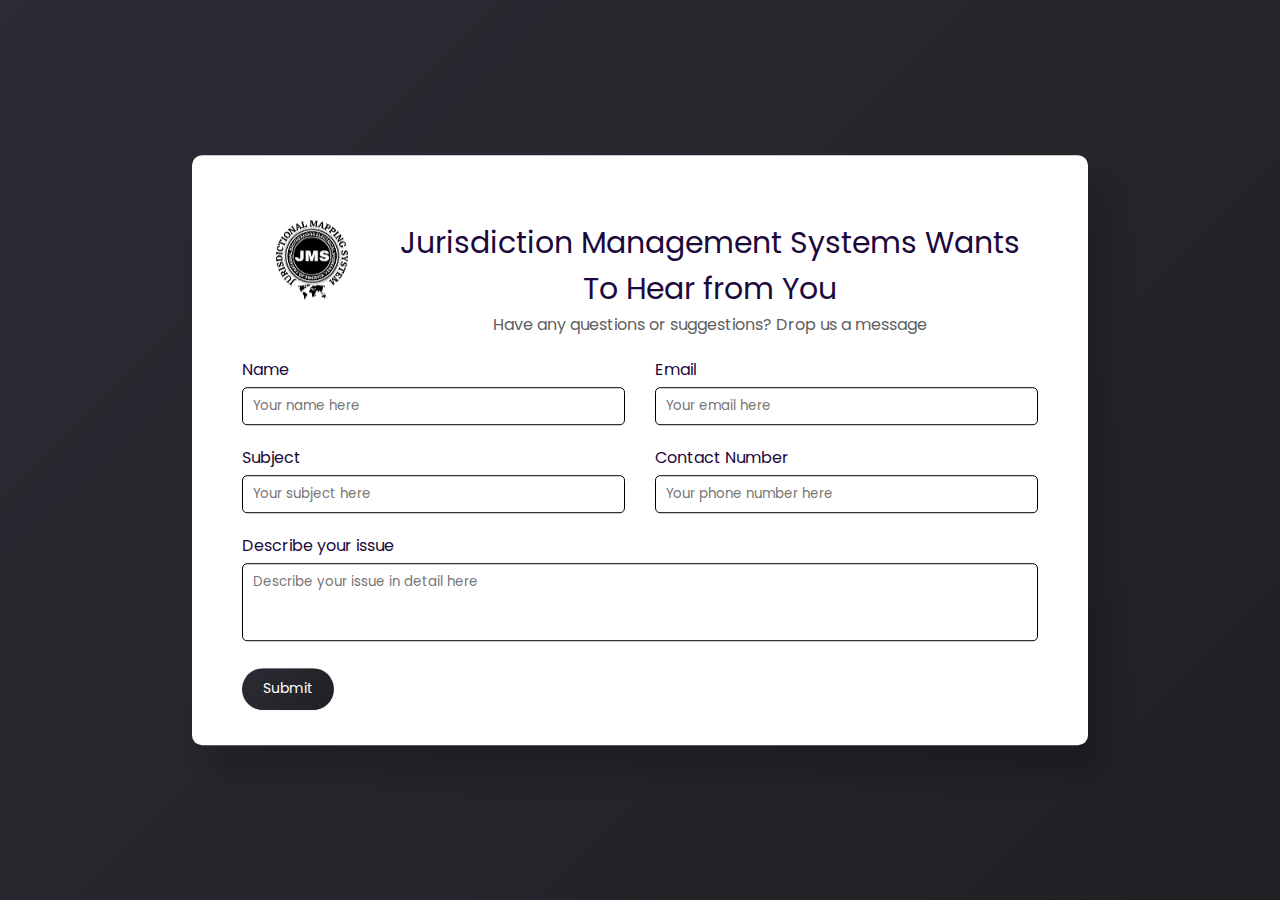
<file: registration.html>
<!DOCTYPE html>
<html lang="en">
<head>
    <meta name="viewport" content="width=device-width, initial-scale=1.0">
    <title>Responsive Form</title>
	<link rel='shortcut icon' type='x-icon' href='./JMS_BW_.ico'>
    <!--Google Font-->
    <link href="https://fonts.googleapis.com/css2?family=Poppins:wght@400;500&display=swap" rel="stylesheet">
    <!--Stylesheet-->
    <link rel="stylesheet" href="./registration.css">
</head>
<body>
    <div class="container">
        <form>
			<div class="row">
				<div class="column-img">
					<a href='#'><img class='contact-img' src='./JMS_BW_CONTACT_LOGO.png'></a>
				</div>	
                <div class="column-heading">
					<h1>Jurisdiction Management Systems Wants To Hear from You</h1>
					<p>Have any questions or suggestions? Drop us a message</p>
				</div>
			</div>
            <div class="row">
                <div class="column">
                    <label for="name">Name</label>
                    <input type="text" id="name" placeholder="Your name here">
                </div>
                <div class="column">
                    <label for="email">Email</label>
                    <input type="email" id="email" placeholder="Your email here">
                </div>
            </div>
            <div class="row">
                <div class="column">
                    <label for="subject">Subject</label>
                    <input type="text" id="subject" placeholder="Your subject here">
                </div>
                <div class="column">
                    <label for="contact">Contact Number</label>
                    <input type="tel" id="contact" placeholder="Your phone number here">
                </div>
            </div>
            <div class="row">
                <div class="column">
                    <label for="issue">Describe your issue</label>
                    <textarea id="issue" placeholder="Describe your issue in detail here" rows="3"></textarea>
                </div>
            </div>
            <button>Submit</button>
        </form>
    </div>
</body>
</html>
</file>
<file: registration.css>
*,
*:before,
*:after{
    padding: 0;
    margin: 0;
    box-sizing: border-box;
    font-family: "Poppins",sans-serif;
    font-weight: 400;
}
body{
    height: 100vh;
    background: linear-gradient(
        135deg,
        #2B2B34,
        #202024
    );
}
.container{
    background-color: #ffffff;
    width: 70%;
    min-width: 420px;
    padding: 35px 50px;
    transform: translate(-50%,-50%);
    position: absolute;
    left: 50%;
    top: 50%;
    border-radius: 10px;
    box-shadow: 20px 30px 25px rgba(0,0,0,0.15);
}
h1{
    font-size: 30px;
    text-align: center;
    color: #1c093c;
}
p{
    position: relative;
    margin: auto;
    width: 100%;
    text-align: center;
    color: #606060;
    font-size: 16px;
    font-weight: 400;
}
form{
    width: 100%;
    position: relative;
    margin: 30px auto 0 auto;
}
.row{
    
    display: grid;
    grid-template-columns: repeat(auto-fit, minmax(300px,1fr));
    grid-gap: 20px 30px;
    margin-bottom: 20px;
}
label{
    color: #1c093c;
    font-size: 16px;
}
textarea,
input{
    width: 100%;
    font-weight: 400;
    padding: 8px 10px;
    border-radius: 5px;
    border: 1.2px solid #000000;
    margin-top: 5px;
	color: #3F4550;
}
textarea{
    resize: none;
}
textarea:focus,
input:focus{
    outline: none;
    border-color: #6f6df4;
}
button{
    border: 1px solid transparent;
    padding: 10px 20px;
    background: linear-gradient(
        130deg,
        #2B2B34,
        #202024
    );
    color: #ffffff;
    border-radius: 30px;
	font-family: 'Poppins', sans-serif;
	line-height: 1.4;
	font-size: 14px;
	font-weight:400;
	border-radius: 30px;
	transition: all .55s ease;
}

button:hover{
	display: inline-block;
	color: #202024;
	background: transparent;
	border: 1px solid #202024;
	border-radius: 30px;
	transform: translateX(8px);
	
}

.contact-img img{
	width: 100%;
	height: auto;
}

.column-img{
	grid-column: col;
}

.column-heading{
	grid-column: col 2 / span 3 ;
}
</file>
